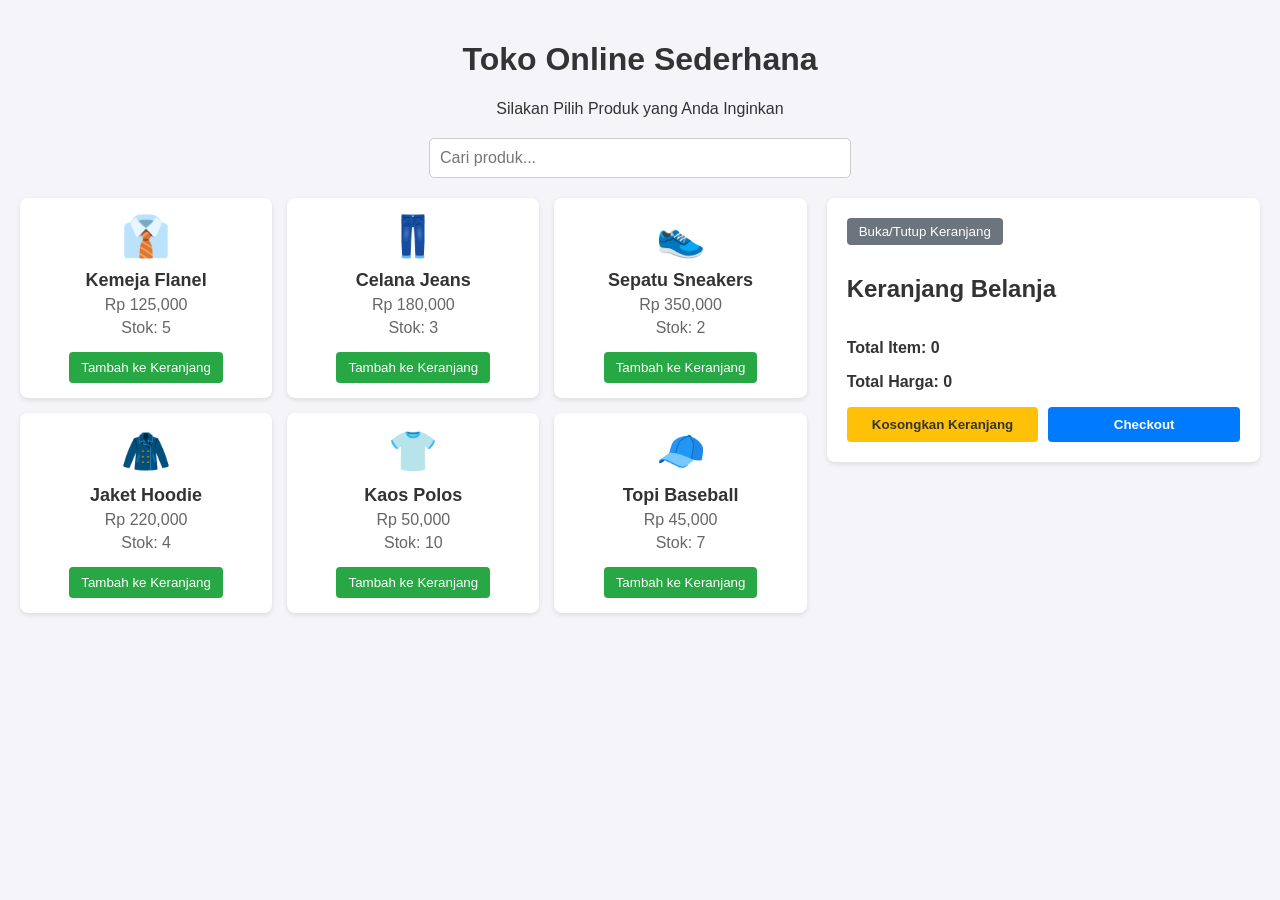
<file: Tugas_Pertemuan_5/index.html>
<!DOCTYPE html>
<html lang="id">
<head>
    <meta charset="UTF-8">
    <meta name="viewport" content="width=device-width, initial-scale=1.0">
    <title>Toko Online Sederhana</title>
    <link rel="stylesheet" href="style.css">
    <script src="https://code.jquery.com/jquery-3.7.1.min.js"></script>
</head>
<body>

    <header>
        <h1>Toko Online Sederhana</h1>
        <p>Silakan Pilih Produk yang Anda Inginkan</p>
    </header>

    <div class="search-box">
        <input type="text" id="search-input" placeholder="Cari produk...">
    </div>

    <div class="container">
        <!-- Daftar Produk -->
        <div class="product-list" id="product-list"></div>

        <!-- Panel Keranjang -->
        <div class="cart-panel">
            <button id="toggle-cart">Buka/Tutup Keranjang</button>
            <h2>Keranjang Belanja</h2>
            <ul class="cart-items" id="cart-items"></ul>
            
            <p><strong>Total Item: <span id="cart-count">0</span></strong></p>
            <p><strong>Total Harga: <span id="cart-total">0</span></strong></p>
            
            <div class="cart-actions">
                <button id="empty-cart">Kosongkan Keranjang</button>
                <button id="checkout-btn">Checkout</button>
            </div>

            <div class="summary-box" id="summary-box">
                <h3>Ringkasan Pesanan</h3>
                <p><strong>Nama Pembeli:</strong> <span id="summary-name"></span></p>
                <p><strong>Daftar Item:</strong></p>
                <ul id="summary-list"></ul>
                <p><strong>Total Bayar: Rp <span id="summary-total">0</span></strong></p>
            </div>
        </div>
    </div>

    <script src="script.js"></script>
</body>
</html>
</file>
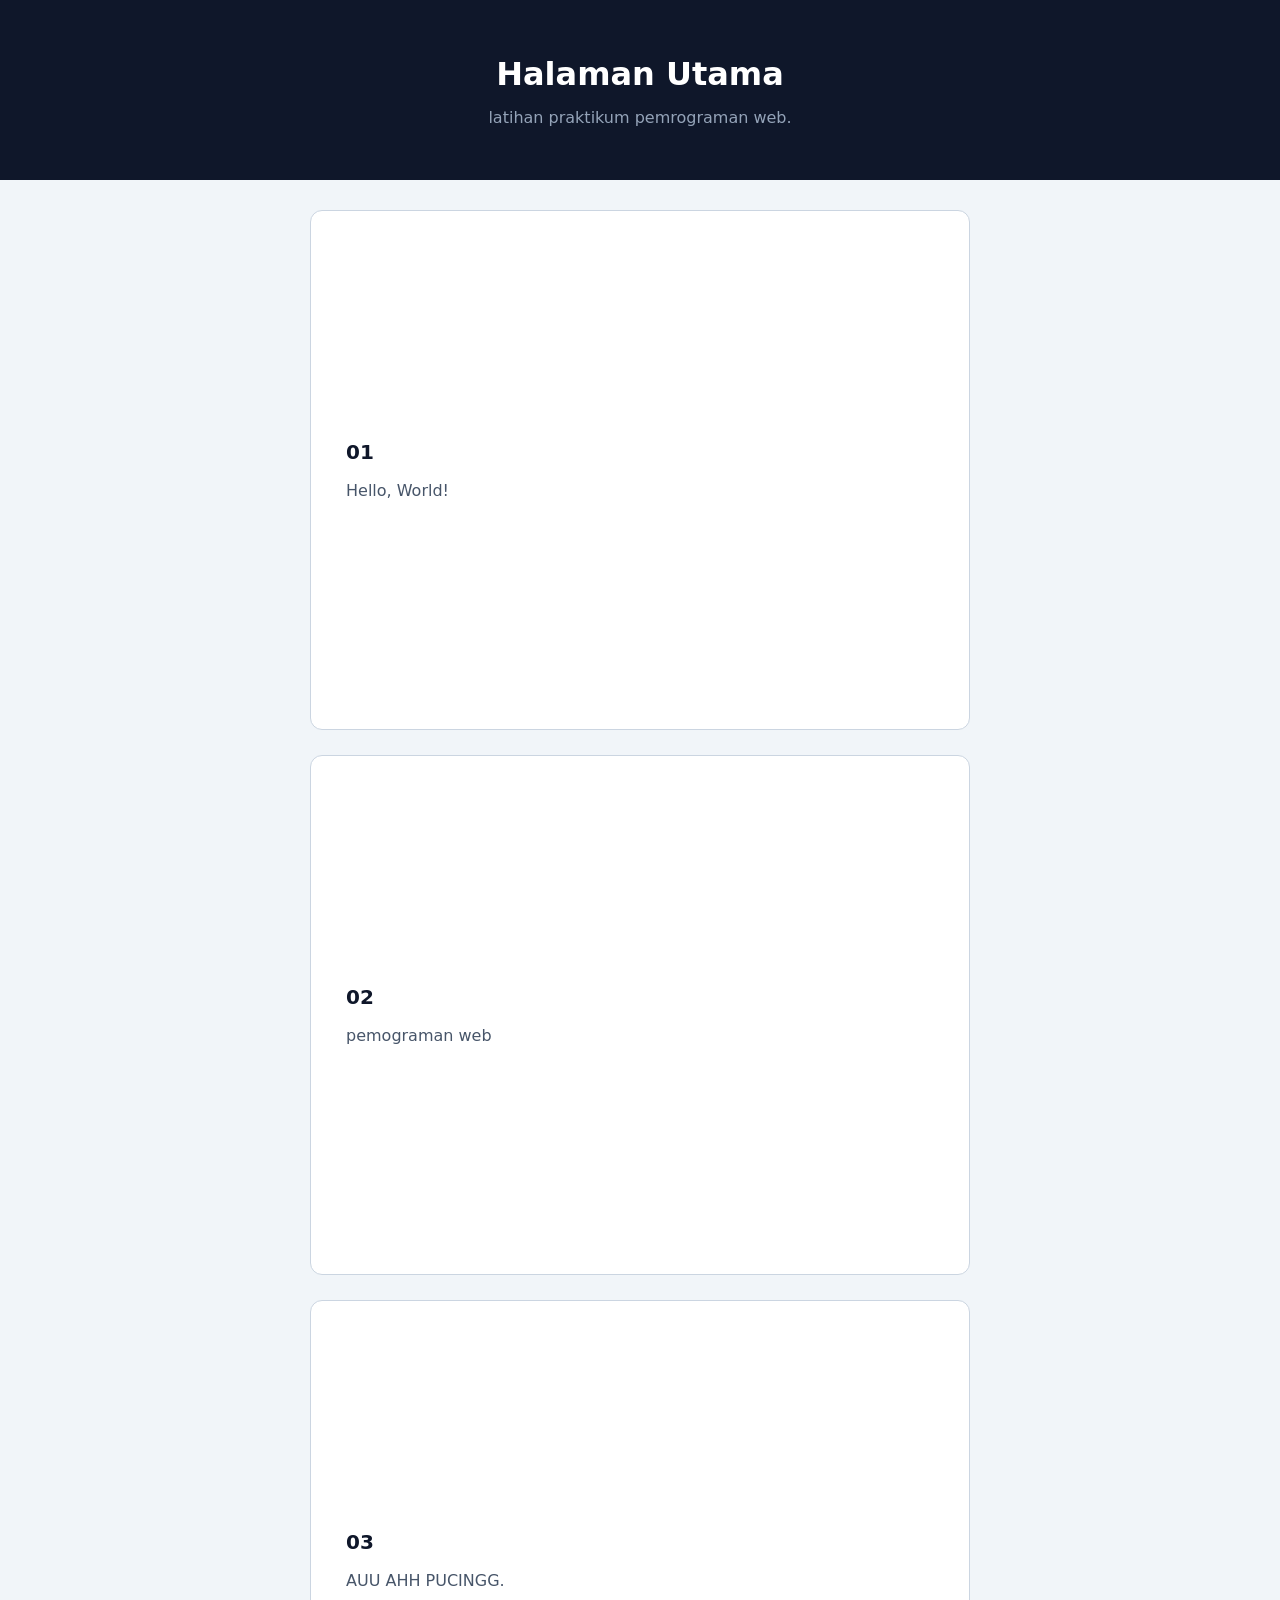
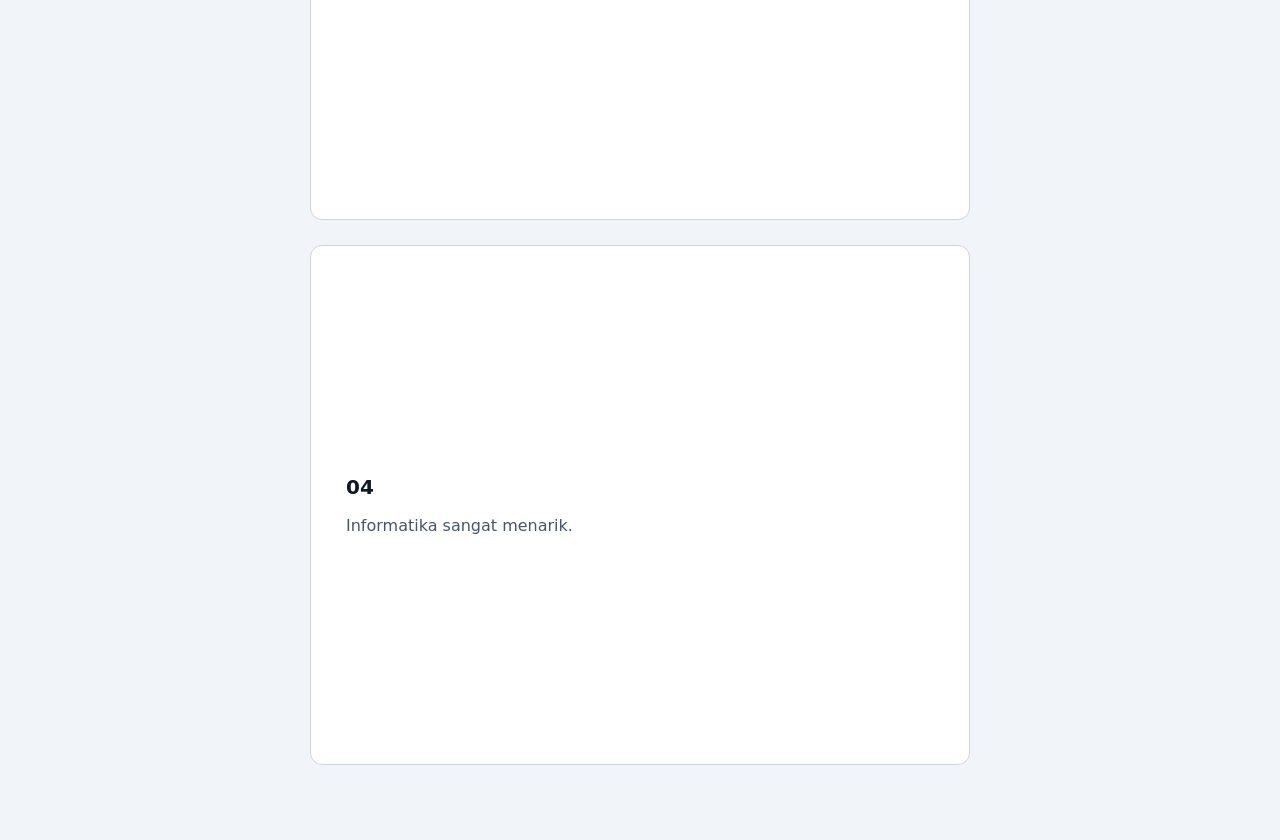
<file: Tugas_pertemuan_4/indek.html>
<!DOCTYPE html>
<html lang="id">
<head>
    <meta charset="UTF-8">
    <meta name="viewport" content="width=device-width, initial-scale=1.0">
    <title>Praktikum Web</title>
    <link rel="stylesheet" href="style.css">
</head>
<body>

    <header class="hero" id="top">
        <div class="hero-inner">
            <h1>Halaman Utama</h1>
            <p>latihan praktikum pemrograman web.</p>
        </div>
    </header>

    <main class="wrapper">
        <section class="box">
            <h2>01</h2>
            <p>Hello, World!</p>
        </section>

        <section class="box">
            <h2>02</h2>
            <p>pemograman web</p>
        </section>

        <section class="box">
            <h2>03</h2>
            <p>AUU AHH PUCINGG.</p>
        </section>

        <section class="box">
            <h2>04</h2>
            <p>Informatika sangat menarik.</p>
        </section>
    </main>

    <button id="scrollTopBtn" onclick="scrollToTop()">
        <svg xmlns="http://www.w3.org/2000/svg" width="22" height="22" viewBox="0 0 24 24" fill="none" stroke="currentColor" stroke-width="2" stroke-linecap="round" stroke-linejoin="round"><path d="m18 15-6-6-6 6"/></svg>
    </button>

    <script src="script.js"></script>
</body>
</html>
</file>
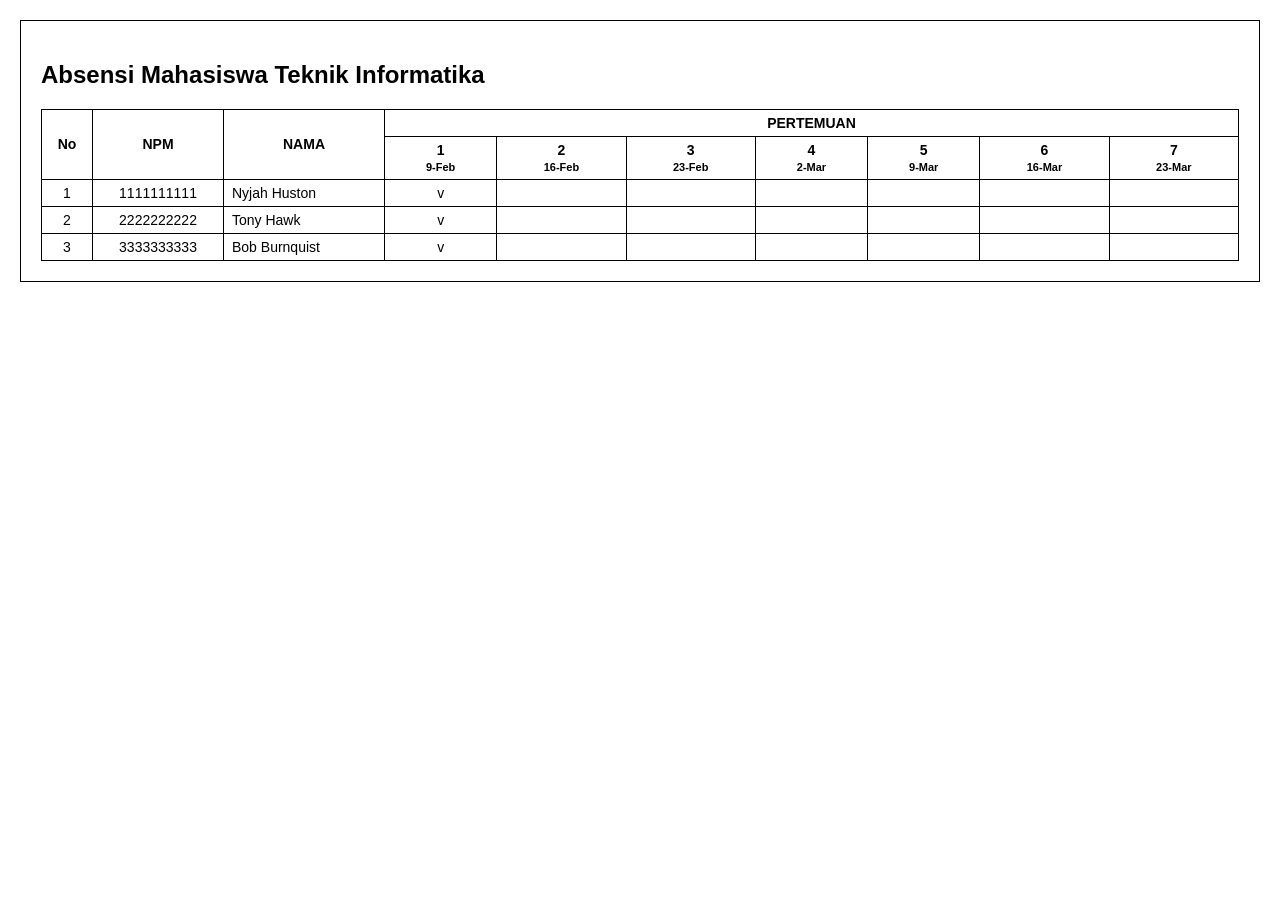
<file: TUGAS_PRATIKUM_P2/tugas absensi/Absensi.html>
<!DOCTYPE html>
<html lang="en">
<head>
    <meta charset="UTF-8">
    <meta name="viewport" content="width=device-width, initial-scale=1.0">
    <title>Absensi Mahasiswa Teknik Informatika</title>
    <style>
         body {
            font-family: Arial, sans-serif;
            margin: 20px;
            color: #000;
        }
        h1 {
             text-align: center;
        }
        .container {
            border: 1px solid #000;
            padding: 20px;
        }
        table {
            width: 100%;
            border-collapse: collapse;
            margin-top: 10px;
            text-align: center;
        }
        th, td {
            border: 1px solid #000;
            padding: 5px;
            font-size: 14px;
        }
    </style>
</head>
<body>

    <div class="container">
        <h2>Absensi Mahasiswa Teknik Informatika</h2>
        <table>
            <thead>
                <tr>
                    <th rowspan="2" style="width: 40px;">No</th>
                    <th rowspan="2" style="width: 120px;">NPM</th>
                    <th rowspan="2" style="width: 150px;">NAMA</th>
                    <th colspan="7">PERTEMUAN</th>
                </tr>
                <tr>
                    <th>1<br><span style="font-size: 11px;">9-Feb</span></th>
                    <th>2<br><span style="font-size: 11px;">16-Feb</span></th>
                    <th>3<br><span style="font-size: 11px;">23-Feb</span></th>
                    <th>4<br><span style="font-size: 11px;">2-Mar</span></th>
                    <th>5<br><span style="font-size: 11px;">9-Mar</span></th>
                    <th>6<br><span style="font-size: 11px;">16-Mar</span></th>
                    <th>7<br><span style="font-size: 11px;">23-Mar</span></th>
                </tr>
            </thead>
        <tbody>
                <tr>
                    <td>1</td>
                    <td>1111111111</td>
                    <td style="text-align: left; padding-left: 8px;">Nyjah Huston</td>
                    <td>v</td>
                    <td></td>
                    <td></td>
                    <td></td>
                    <td></td>
                    <td></td>
                    <td></td>
                </tr>
                <tr>
                    <td>2</td>
                    <td>2222222222</td>
                    <td style="text-align: left; padding-left: 8px;">Tony Hawk</td>
                    <td>v</td>
                    <td></td>
                    <td></td>
                    <td></td>
                    <td></td>
                    <td></td>
                    <td></td>
                </tr>
                <tr>
                    <td>3</td>
                    <td>3333333333</td>
                    <td style="text-align: left; padding-left: 8px;">Bob Burnquist</td>
                    <td>v</td>
                    <td></td>
                    <td></td>
                    <td></td>
                    <td></td>
                    <td></td>
                    <td></td>
            </tbody>
        </table>
    </div>
</body>
</html>
</file>
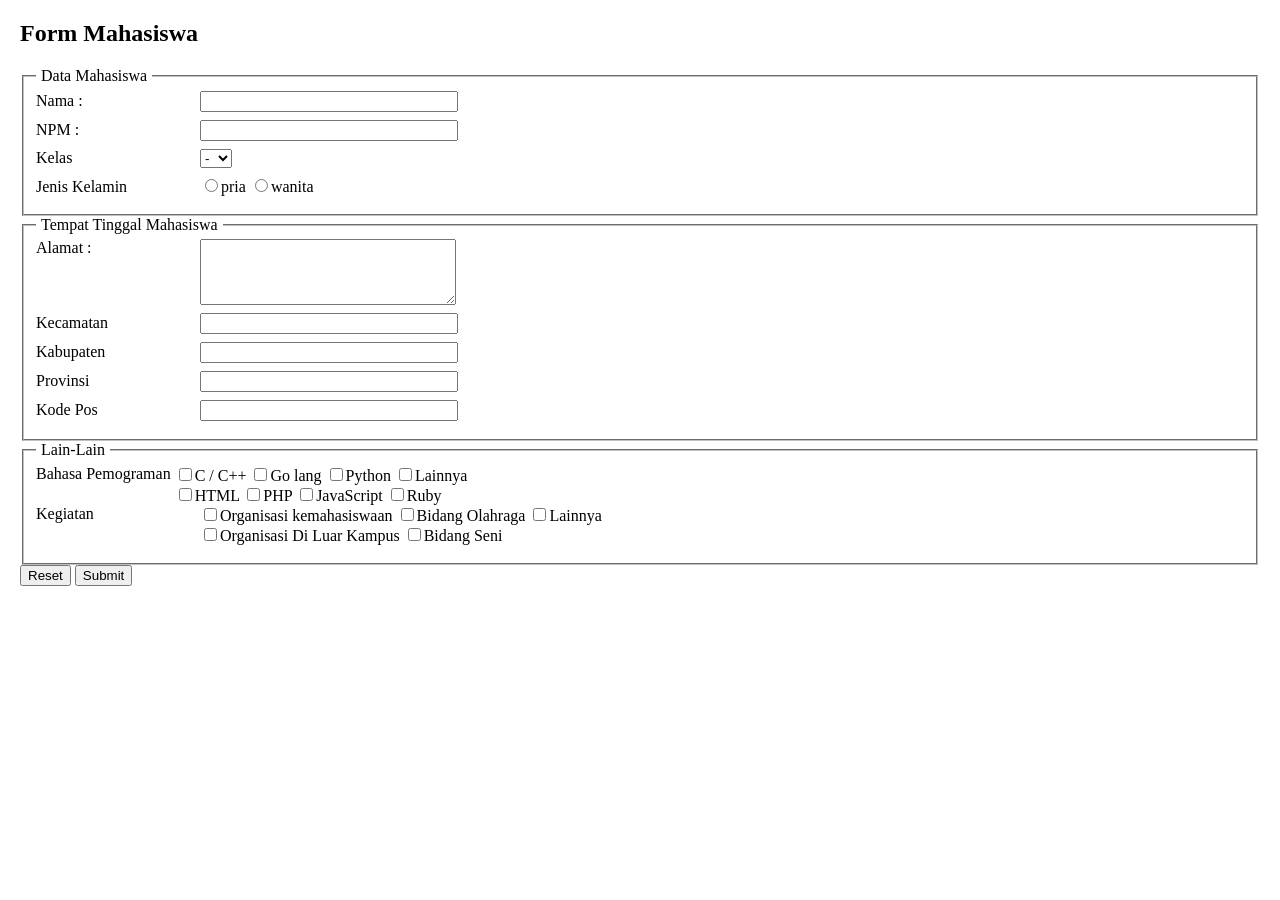
<file: TUGAS_PRATIKUM_P2/tugas From Mahasiswa/From_Mahasiswa.html>
<!DOCTYPE html>
<html lang="en">
<head>
    <meta charset="UTF-8">
    <meta name="viewport" content="width=device-width, initial-scale=1.0">
    <title>FROM MAHASISWA</title>
    <style>
         body {
            font-family: serif, arial, sans-serif;
            margin: 20px;
            color: #000;
        }
        h2 {
             font-family: serif;
        }
        fieldet {
            border: 1px solid #000;
            margin-bottom: 15px;
            padding: 10px;
        }
        legend {
            padding: 0 5px;
        }
        .form-row {
            margin-bottom: 8px;
        }
        .form-row label {
            display: inline-block;
            width: 160px;
        }
        textarea {
            vertical-align: top;
            width: 250px;
            height: 60px;
        }
        input[type="text"]{
            width: 250px;
        }
        .checbox-group {
            display: inline-block
        }
    </style>
</head>
<body>

    <h2>Form Mahasiswa</h2>
    <from>
        <!--fieldset Data Mahasiswa-->
        <fieldset>
            <legend>Data Mahasiswa</legend>
            <div class="form-row">
                <label for="Nama">Nama :</label>
                <input type="text" id="nama" name="nama">
            </div>
            <div class="form-row">
                <label for="NPM">NPM :</label>
                <input type="text" id="npm" name="npm">
            </div>
            <div class="form-row">
                <label for="Kelas">Kelas</label>
                <select>
                    <option value="">-</option>
                    <option value="A">A</option>
                    <option value="B">B</option>
                    <option value="C">C</option>
                </select>
            </div>
            <div class="form-row">
                <label>Jenis Kelamin</label>
                <input type="radio" name="gender" value="pria">pria
                <input type="radio" name="gender" value="wanita">wanita
            </div>
        </fieldset>

        <!--fieldset Tempat TInggal Mahasiswa-->
        <fieldset>
            <legend>Tempat Tinggal Mahasiswa</legend>
            <div class="form-row">
                <label for="Alamat">Alamat :</label>
                <textarea id="alamat" name="alamat"></textarea>
            </div>
            <div class="form-row">
                <label for="Kecamatan">Kecamatan</label>
                <input type="text" id="kecamatan" name="kecamatan">
            </div>
            <div class="form-row">
                <label for="kabupaten">Kabupaten</label>
                <input type="text" id="kabupaten" name="kabupaten">
            </div>
            <div class="form-row">
                <label for="provinsi">Provinsi</label>
                <input type="text" id="provinsi" name="provinsi">
            </div>
            <div class="form-row">
                <label for="kodepos">Kode Pos</label>
                <input type="text" id="kodepos" name="kodepos">
            </div>
        </fieldset>
        
        <!--fieldset LAIN-LAINNYA-->
        <fieldset>
            <legend>Lain-Lain</legend>
            <div class="from-row">
                <label>Bahasa Pemograman</label>
                <div class="checbox-group"style="vertical-align: top;">
                    <input type="checkbox">C / C++
                    <input type="checkbox">Go lang
                    <input type="checkbox">Python
                    <input type="checkbox">Lainnya<br>
                    <input type="checkbox">HTML
                    <input type="checkbox">PHP
                    <input type="checkbox">JavaScript
                    <input type="checkbox">Ruby
                </div>
            </div>
            <div class="form-row">
                <label>Kegiatan</label>
                <div class="checbox-group"style="vertical-align: top;">
                    <input type="checkbox">Organisasi kemahasiswaan
                    <input type="checkbox">Bidang Olahraga
                    <input type="checkbox">Lainnya<br>
                    <input type="checkbox">Organisasi Di Luar Kampus
                    <input type="checkbox">Bidang Seni
                </div>
            </div>
        </fieldset>

        <!--fieldset Tombol Reset & submit -->
            <button type="reset">Reset</button>
           <button type="submit">Submit</button>
    </form>
    
</body>
</html>
</file>
<file: Tugas_Pertemuan_5/style.css>
body {
    font-family: Arial, sans-serif;
    background-color: #f4f4f9;
    margin: 0;
    padding: 20px;
    color: #333;
}

header {
    text-align: center;
    margin-bottom: 20px;
}

.search-box {
    margin-bottom: 20px;
    text-align: center;
}

.search-box input {
    width: 50%;
    max-width: 400px;
    padding: 10px;
    font-size: 16px;
    border: 1px solid #ccc;
    border-radius: 5px;
}

.container {
    display: flex;
    gap: 20px;
    flex-wrap: wrap;
}

.product-list {
    flex: 2;
    min-width: 300px;
    display: grid;
    grid-template-columns: repeat(auto-fill, minmax(200px, 1fr));
    gap: 15px;
}

.product-card {
    background: #fff;
    padding: 15px;
    border-radius: 8px;
    box-shadow: 0 2px 5px rgba(0, 0, 0, 0.1);
    text-align: center;
}

.product-img {
    font-size: 40px;
    margin-bottom: 10px;
}

.product-card h3 {
    margin: 10px 0 5px;
    font-size: 18px;
}

.product-card p {
    margin: 5px 0;
    color: #666;
}

.product-card button {
    background: #28a745;
    color: white;
    border: none;
    padding: 8px 12px;
    cursor: pointer;
    border-radius: 4px;
    margin-top: 10px;
}

.product-card button:hover {
    background: #218838;
}

.cart-panel {
    flex: 1;
    min-width: 280px;
    background: #fff;
    padding: 20px;
    border-radius: 8px;
    box-shadow: 0 2px 5px rgba(0, 0, 0, 0.1);
    height: fit-content;
}

.cart-items {
    list-style: none;
    padding: 0;
    margin: 10px 0;
    max-height: 250px;
    overflow-y: auto;
}

.cart-items li {
    display: flex;
    justify-content: space-between;
    align-items: center;
    padding: 8px 0;
    border-bottom: 1px solid #eee;
    display: none;
}

.cart-items button.remove-btn {
    background: #dc3545;
    color: white;
    border: none;
    padding: 4px 8px;
    border-radius: 3px;
    cursor: pointer;
}

.cart-actions {
    display: flex;
    gap: 10px;
    margin-top: 15px;
}

.cart-actions button {
    flex: 1;
    padding: 10px;
    border: none;
    border-radius: 4px;
    cursor: pointer;
    font-weight: bold;
}

#empty-cart {
    background: #ffc107;
    color: #333;
}

#checkout-btn {
    background: #007bff;
    color: white;
}

#toggle-cart {
    background: #6c757d;
    color: white;
    border: none;
    padding: 6px 12px;
    cursor: pointer;
    border-radius: 4px;
    margin-bottom: 10px;
}

.summary-box {
    margin-top: 20px;
    background: #e9ecef;
    padding: 15px;
    border-radius: 5px;
    display: none;
}
</file>
<file: Tugas_pertemuan_4/style.css>
* {
  box-sizing: border-box;
  margin: 0;
  padding: 0;
}

body {
  font-family: system-ui, -apple-system, sans-serif;
  background: #f1f5f9;
  color: #1e293b;
  line-height: 1.5;
}

.hero {
  background: #0f172a;
  color: #fff;
  padding: 50px 20px;
  text-align: center;
  margin-bottom: 30px;
}

.hero-inner h1 {
  font-size: 2rem;
  margin-bottom: 8px;
}

.hero-inner p {
  color: #94a3b8;
}

.wrapper {
  max-width: 700px;
  margin: 0 auto;
  padding: 0 20px 50px;
}

.box {
  background: #fff;
  padding: 35px;
  border-radius: 12px;
  border: 1px solid #cbd5e1;
  margin-bottom: 25px;
  height: 520px;
  display: flex;
  flex-direction: column;
  justify-content: center;
}

.box h2 {
  font-size: 1.25rem;
  margin-bottom: 12px;
  color: #0f172a;
}

.box p {
  color: #475569;
}

#scrollTopBtn {
  position: fixed;
  bottom: 25px;
  right: 25px;
  display: none;
  background: #0f172a;
  color: #fff;
  border: none;
  width: 58px;
  height: 58px;
  border-radius: 50%;
  cursor: pointer;
  opacity: 0.3;
  transition: opacity 0.2s ease, transform 0.2s ease;
  box-shadow: 0 4px 12px rgba(0,0,0,0.15);
  z-index: 99;
  display: none;
  align-items: center;
  justify-content: center;
}

#scrollTopBtn:hover {
  opacity: 1;
  transform: translateY(-2px);
}
</file>
